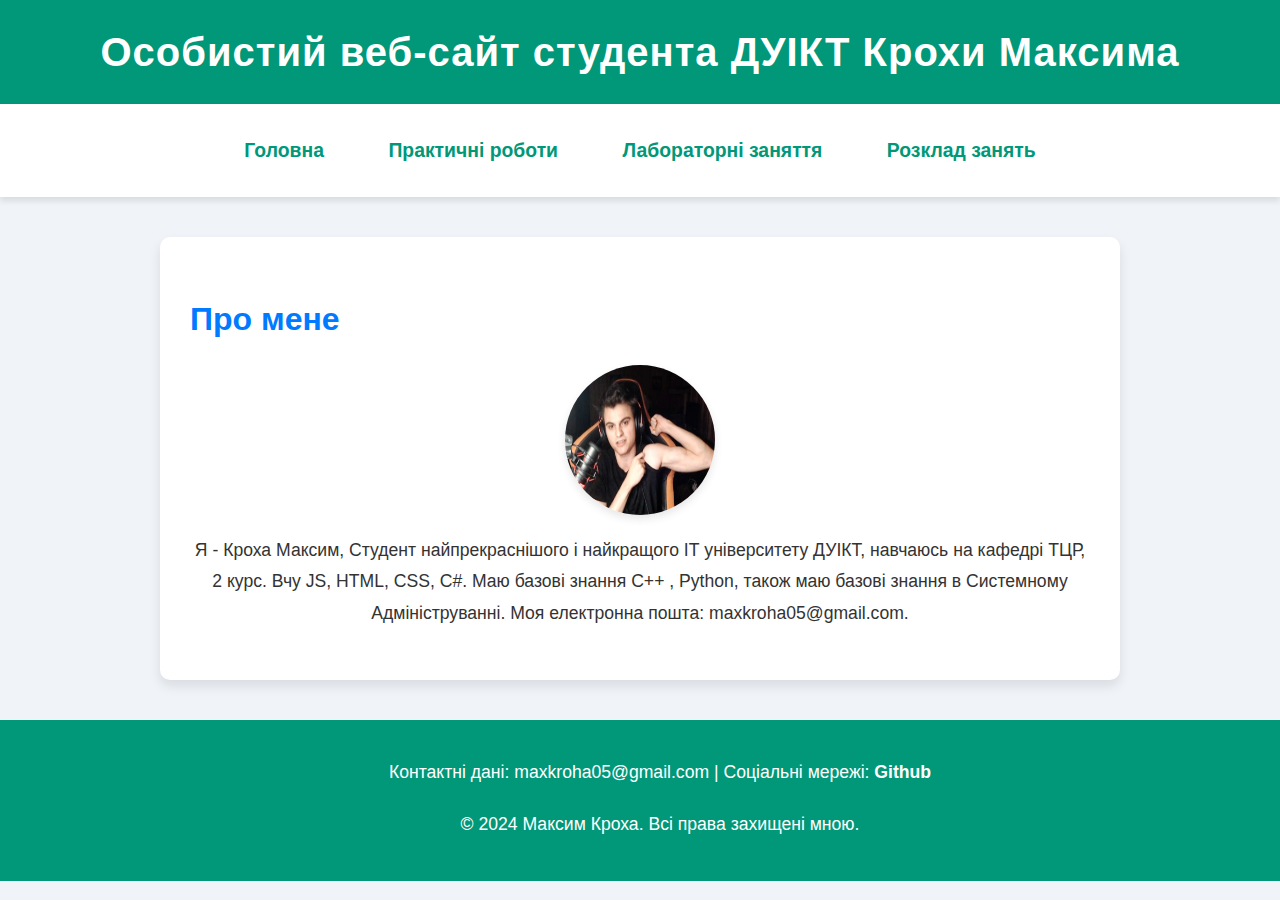
<file: index.html>
<!DOCTYPE html>
<html lang="uk">
<head>
    <meta charset="UTF-8">
    <meta name="viewport" content="width=device-width, initial-scale=1.0">
    <title>Особистий веб-сайт студента ДУІКТ Крохи Максима</title>
    <link rel="stylesheet" href="style.css">
</head>
<body>
    <!-- Заголовок сторінки -->
    <header>
        <h1>Особистий веб-сайт студента ДУІКТ Крохи Максима</h1>
    </header>

    <!-- Меню навігації -->
    <nav class="nav">
        <ul>
            <li><a href="index.html">Головна</a></li>
            <li><a href="practical.html">Практичні роботи</a></li>
            <li><a href="labs.html">Лабораторні заняття</a></li>
            <li><a href="schedule.html">Розклад занять</a></li>
        </ul>
    </nav>

    <!-- Секція "Про мене" -->
    <section id="about">
        <h2>Про мене</h2>
        <img src="stariy_bog.jpeg" alt="Моя фоточка" class="profile-img">
        <p>Я - Кроха Максим, Студент найпрекраснішого і найкращого ІТ університету ДУІКТ, навчаюсь на кафедрі ТЦР, 2 курс. Вчу JS, HTML, CSS, C#. Маю базові знання C++ , Python, також маю базові знання в Системному Адмініструванні. 
             Моя електронна пошта: maxkroha05@gmail.com.</p>
    </section>

    <!-- Футер -->
    <footer>
        <p>Контактні дані: maxkroha05@gmail.com | Соціальні мережі: <a href="https://github.com/Shoukezz">Github</a>
        <p>&copy; 2024 Максим Кроха. Всі права захищені мною.</p>
    </footer>
</body>
</html>
</file>
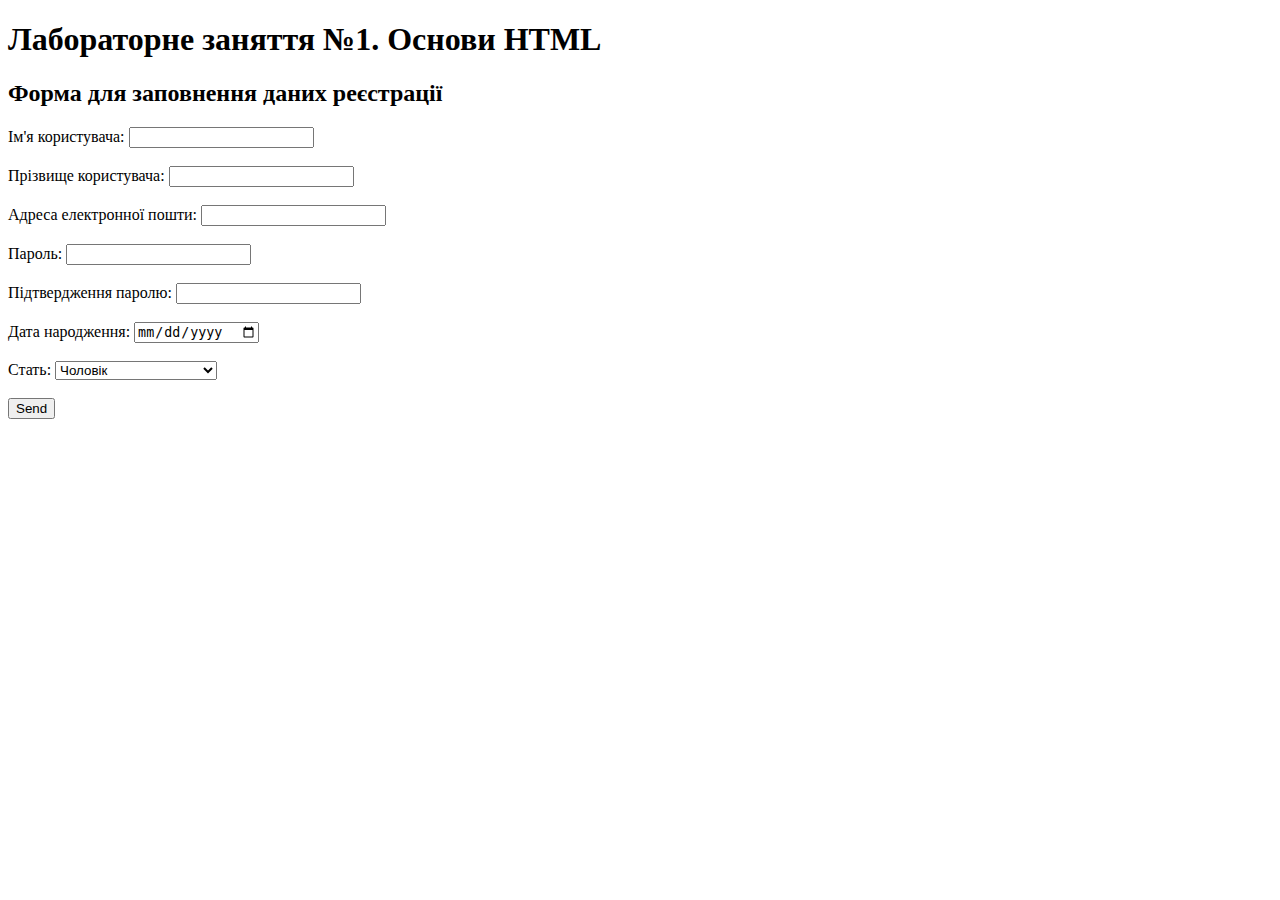
<file: lab1/index.html>
<!DOCTYPE html>
<html lang="uk">
<head>
    <meta charset="UTF-8">
    <meta name="viewport" content="width=device-width, initial-scale=1.0">
    <title>Лабораторна №1. Основи HTML</title>
</head>
<body>
    <h1>Лабораторне заняття №1. Основи HTML</h1>
    <h2>Форма для заповнення даних реєстрації</h2>

    <form action="https://webhook.site/">
        <label for="name">Ім'я користувача:</label>
        <input type="text" id="name" name="name" required><br><br>

        <label for="surname">Прізвище користувача:</label>
        <input type="text" id="surname" name="surname" required><br><br>

        <label for="email">Адреса електронної пошти:</label>
        <input type="email" id="email" name="email" required><br><br>

        <label for="password">Пароль:</label>
        <input type="password" id="password" name="password" required><br><br>

        <label for="confirm-password">Підтвердження паролю:</label>
        <input type="password" id="confirm-password" name="confirm-password" required><br><br>

        <label for="birthdate">Дата народження:</label>
        <input type="date" id="birthdate" name="birthdate"><br><br>

        <label for="gender">Стать:</label>
        <select id="gender" name="gender">
            <option value="male">Чоловік</option>
            <option value="female">Жинка</option>
            <option value="other">Існує тільки 2 гендери!</option>
        </select><br><br>

        <button type="submit">Send</button>
    </form>
</body>
</html>
</file>
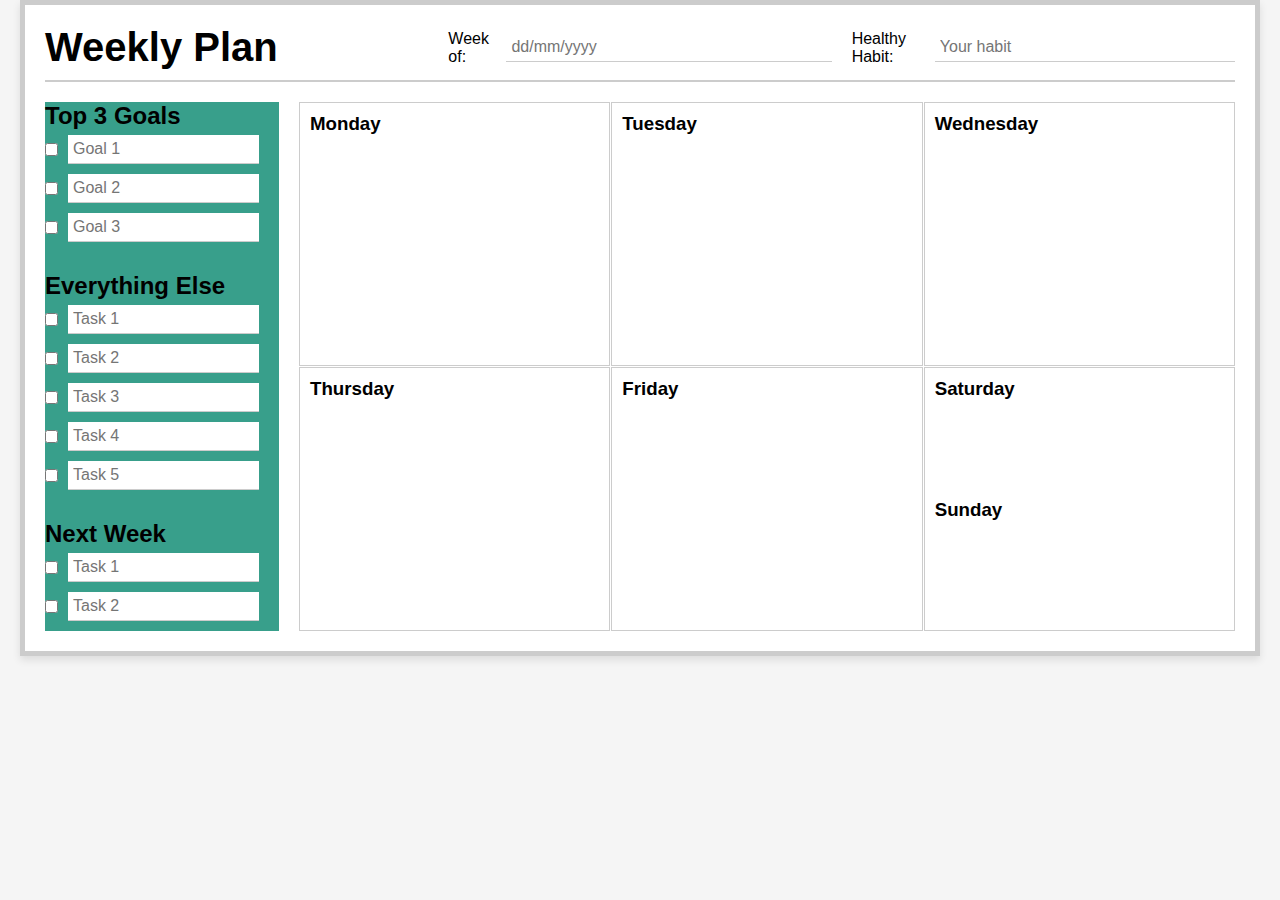
<file: lab4/index.html>
<!DOCTYPE html>
<html lang="en">
<head>
    <meta charset="UTF-8">
    <meta name="viewport" content="width=device-width, initial-scale=1.0">
    <title>Weekly Plan</title>
    <link rel="stylesheet" href="style/style.css"> <!-- Підключення файлу стилів -->
</head>
<body>
    <div class="weekly-planner">
        <!-- Заголовок (хедер) -->
        <div class="header">
            <h1>Weekly Plan</h1>
            <div class="week-of">
                <label for="week">Week of:</label>
                <input type="text" id="week" class="input-field" placeholder="dd/mm/yyyy">
            </div>
            <div class="habit">
                <label for="habit">Healthy Habit:</label>
                <input type="text" id="habit" class="input-field" placeholder="Your habit">
            </div>
        </div>

        <!-- Ліва колонка: To-Do -->
        <div class="left-column">
            <div class="top-goals">
                <h2>Top 3 Goals</h2>
                <ul>
                    <li>
                        <input type="checkbox">
                        <input type="text" class="input-field" placeholder="Goal 1">
                    </li>
                    <li>
                        <input type="checkbox">
                        <input type="text" class="input-field" placeholder="Goal 2">
                    </li>
                    <li>
                        <input type="checkbox">
                        <input type="text" class="input-field" placeholder="Goal 3">
                    </li>
                </ul>
            </div>
            <div class="everything-else">
                <h2>Everything Else</h2>
                <ul>
                    <li>
                        <input type="checkbox">
                        <input type="text" class="input-field" placeholder="Task 1">
                    </li>
                    <li>
                        <input type="checkbox">
                        <input type="text" class="input-field" placeholder="Task 2">
                    </li>
                    <li>
                        <input type="checkbox">
                        <input type="text" class="input-field" placeholder="Task 3">
                    </li>
                    <li>
                        <input type="checkbox">
                        <input type="text" class="input-field" placeholder="Task 4">
                    </li>
                    <li>
                        <input type="checkbox">
                        <input type="text" class="input-field" placeholder="Task 5">
                    </li>
                </ul>
            </div>
            <div class="next-week">
                <h2>Next Week</h2>
                <ul>
                    <li>
                        <input type="checkbox">
                        <input type="text" class="input-field" placeholder="Task 1">
                    </li>
                    <li>
                        <input type="checkbox">
                        <input type="text" class="input-field" placeholder="Task 2">
                    </li>
                </ul>
            </div>
        </div>

        <!-- Права колонка: Дні тижня -->
        <div class="days">
            <div class="day">
                <h3>Monday</h3>
                <textarea class="input-field"></textarea>
            </div>
            <div class="day">
                <h3>Tuesday</h3>
                <textarea class="input-field"></textarea>
            </div>
            <div class="day">
                <h3>Wednesday</h3>
                <textarea class="input-field"></textarea>
            </div>
            <div class="day">
                <h3>Thursday</h3>
                <textarea class="input-field"></textarea>
            </div>
            <div class="day">
                <h3>Friday</h3>
                <textarea class="input-field"></textarea>
            </div>
            <!-- Об'єднані Saturday та Sunday -->
            <div class="day weekend">
                <h3>Saturday</h3>
                <textarea class="input-field"></textarea>
                <h3>Sunday</h3>
                <textarea class="input-field"></textarea>
            </div>
        </div>
    </div>
</body>
</html>
</file>
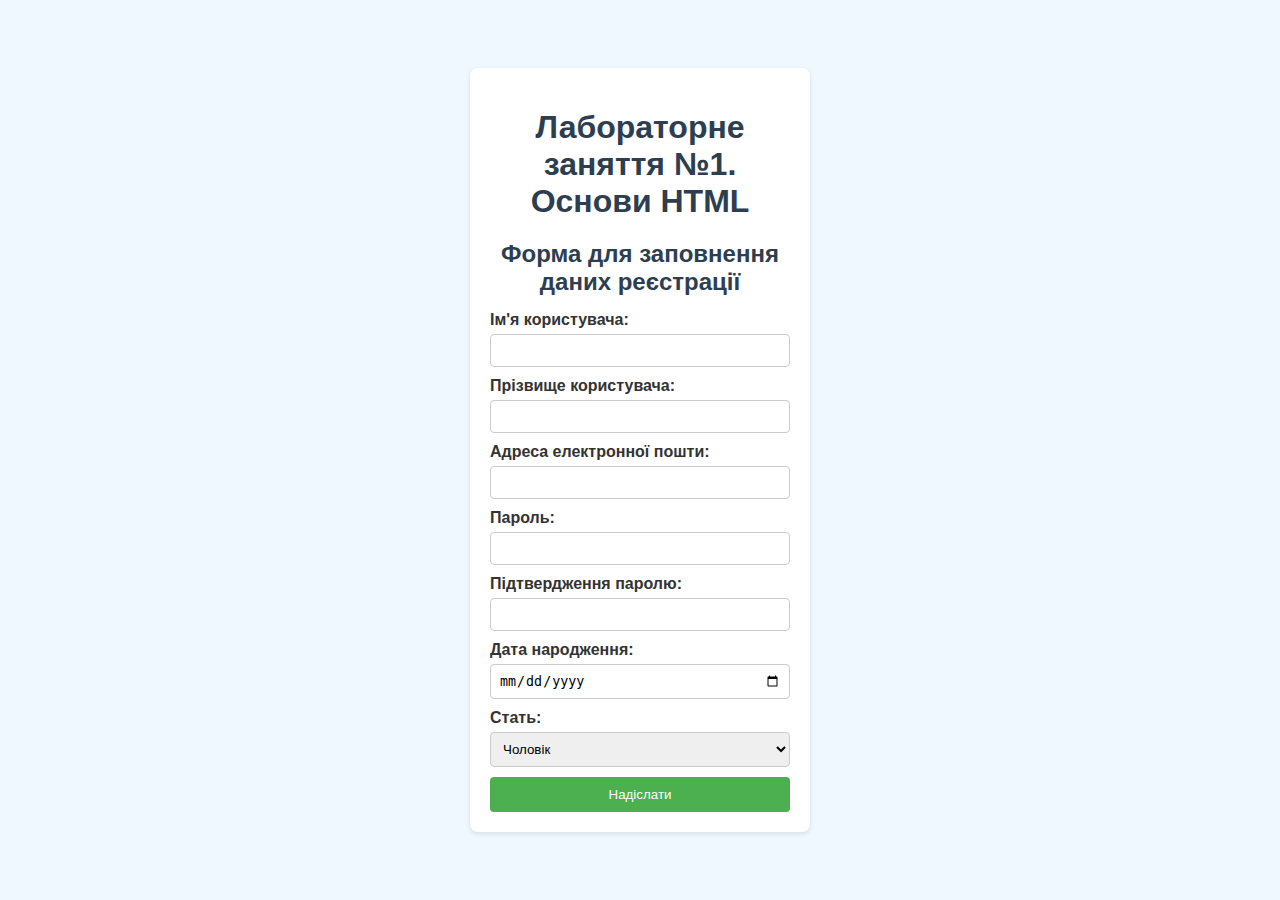
<file: prac2/index.html>
<!DOCTYPE html>
<html lang="uk">
<head>
    <meta charset="UTF-8">
    <meta name="viewport" content="width=device-width, initial-scale=1.0">
    <title>Лабораторна №1. Основи HTML</title>
    <link rel="stylesheet" href="style.css"> <!-- Підключення зовнішнього CSS -->
</head>
<body>
    <form action="https://webhook.site/">
        <h1>Лабораторне заняття №1. Основи HTML</h1>
        <h2>Форма для заповнення даних реєстрації</h2>

        <label for="name">Ім'я користувача:</label>
        <input type="text" id="name" name="name" required>

        <label for="surname">Прізвище користувача:</label>
        <input type="text" id="surname" name="surname" required>

        <label for="email">Адреса електронної пошти:</label>
        <input type="email" id="email" name="email" required>

        <label for="password">Пароль:</label>
        <input type="password" id="password" name="password" required>

        <label for="confirm-password">Підтвердження паролю:</label>
        <input type="password" id="confirm-password" name="confirm-password" required>

        <label for="birthdate">Дата народження:</label>
        <input type="date" id="birthdate" name="birthdate">

        <label for="gender">Стать:</label>
        <select id="gender" name="gender">
            <option value="male">Чоловік</option>
            <option value="female">Жінка</option>
            <option value="other">Інше</option>
        </select>

        <button type="submit">Надіслати</button>
    </form>
</body>
</html>
</file>
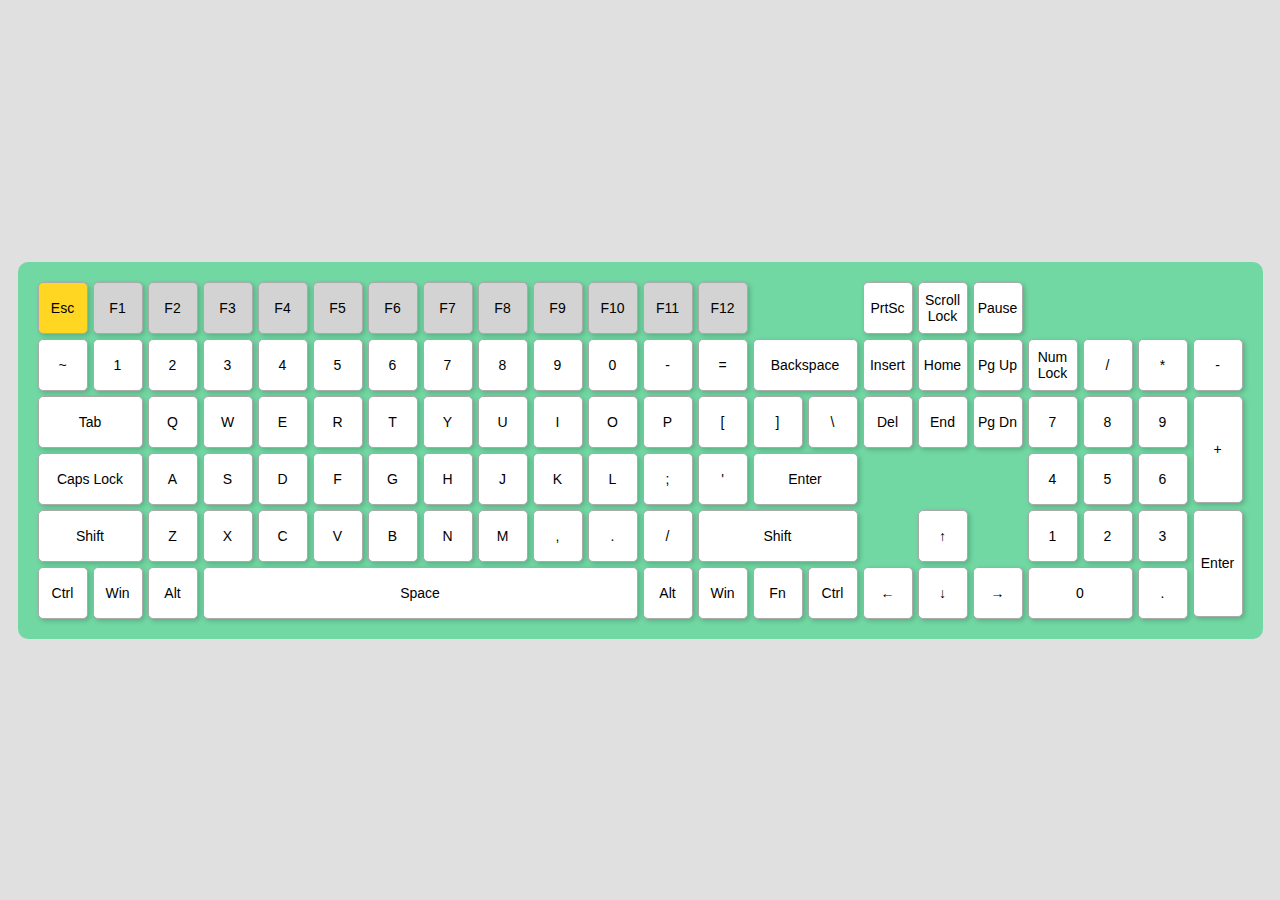
<file: prac4/index.html>
<!DOCTYPE html>
<html lang="en">
<head>
    <meta charset="UTF-8">
    <meta name="viewport" content="width=device-width, initial-scale=1.0">
    <title>Full Keyboard Layout</title>
    <link rel="stylesheet" href="styles.css">
</head>
<body>
    <div class="keyboard">
        <!-- Row 1 -->
        <div class="key esc">Esc</div>
        <div class="key function f1">F1</div>
        <div class="key function">F2</div>
        <div class="key function">F3</div>
        <div class="key function">F4</div>
        <div class="key function">F5</div>
        <div class="key function">F6</div>
        <div class="key function">F7</div>
        <div class="key function">F8</div>
        <div class="key function f9">F9</div>
        <div class="key function">F10</div>
        <div class="key function">F11</div>
        <div class="key function">F12</div>
        <div class=""></div>
        <div class=""></div>
        <div class="key prtsc">PrtSc</div>
        <div class="key">Scroll Lock</div>
        <div class="key">Pause</div>

        <!-- Row 2 -->
        <div class="key tilde">~</div>
        <div class="key number">1</div>
        <div class="key number">2</div>
        <div class="key number">3</div>
        <div class="key number">4</div>
        <div class="key number">5</div>
        <div class="key number">6</div>
        <div class="key number">7</div>
        <div class="key number">8</div>
        <div class="key number">9</div>
        <div class="key number">0</div>
        <div class="key">-</div>
        <div class="key">=</div>
        <div class="key backspace" style="grid-column: span 2;">Backspace</div>
        <div class="key insert">Insert</div>
        <div class="key home">Home</div>
        <div class="key pageup">Pg Up</div>
        <div class="key numlock">Num Lock</div>
        <div class="key number">/</div>
        <div class="key number">*</div>
        <div class="key number">-</div>

        <!-- Row 3 -->
        <div class="key tab" style="grid-column: span 1.5;">Tab</div>
        <div class="key letter">Q</div>
        <div class="key letter">W</div>
        <div class="key letter">E</div>
        <div class="key letter">R</div>
        <div class="key letter">T</div>
        <div class="key letter">Y</div>
        <div class="key letter">U</div>
        <div class="key letter">I</div>
        <div class="key letter">O</div>
        <div class="key letter">P</div>
        <div class="key">[</div>
        <div class="key">]</div>
        <div class="key backslash">\</div>
        <div class="key delete">Del</div>
        <div class="key end">End</div>
        <div class="key pagedown">Pg Dn</div>
        <div class="key number">7</div>
        <div class="key number">8</div>
        <div class="key number">9</div>
        <div class="key number plus">+</div>

        <!-- Row 4 -->
        <div class="key capslock" style="grid-column: span 2;">Caps Lock</div>
        <div class="key letter">A</div>
        <div class="key letter">S</div>
        <div class="key letter">D</div>
        <div class="key letter">F</div>
        <div class="key letter">G</div>
        <div class="key letter">H</div>
        <div class="key letter">J</div>
        <div class="key letter">K</div>
        <div class="key letter">L</div>
        <div class="key">;</div>
        <div class="key">'</div>
        <div class="key enter" style="grid-column: span 2;">Enter</div>
        <div class="key number four">4</div>
        <div class="key number">5</div>
        <div class="key number">6</div>
        

        <!-- Row 5 -->
        <div class="key shift" style="grid-column: span 2;">Shift</div>
        <div class="key letter">Z</div>
        <div class="key letter">X</div>
        <div class="key letter">C</div>
        <div class="key letter">V</div>
        <div class="key letter">B</div>
        <div class="key letter">N</div>
        <div class="key letter">M</div>
        <div class="key">,</div>
        <div class="key">.</div>
        <div class="key">/</div>
        <div class="key shift" style="grid-column: span 3;">Shift</div>
        <div class="key up-arrow">↑</div>
        <div class="key number one">1</div>
        <div class="key number">2</div>
        <div class="key number">3</div>
        <div class="key numpad_enter">Enter</div>

        <!-- Row 6 -->
        <div class="key ctrl">Ctrl</div>
        <div class="key win">Win</div>
        <div class="key alt">Alt</div>
        <div class="key space" style="grid-column: span 8;">Space</div>
        <div class="key alt">Alt</div>
        <div class="key win">Win</div>
        <div class="key fn">Fn</div>
        <div class="key ctrl">Ctrl</div>
        <div class="key left-arrow">←</div>
        <div class="key down-arrow">↓</div>
        <div class="key right-arrow">→</div>
        <div class="key number" style="grid-column: span 2;">0</div>
        <div class="key number">.</div>
    </div>

    <script src="script.js"></script>   
</body>
</html>
</file>
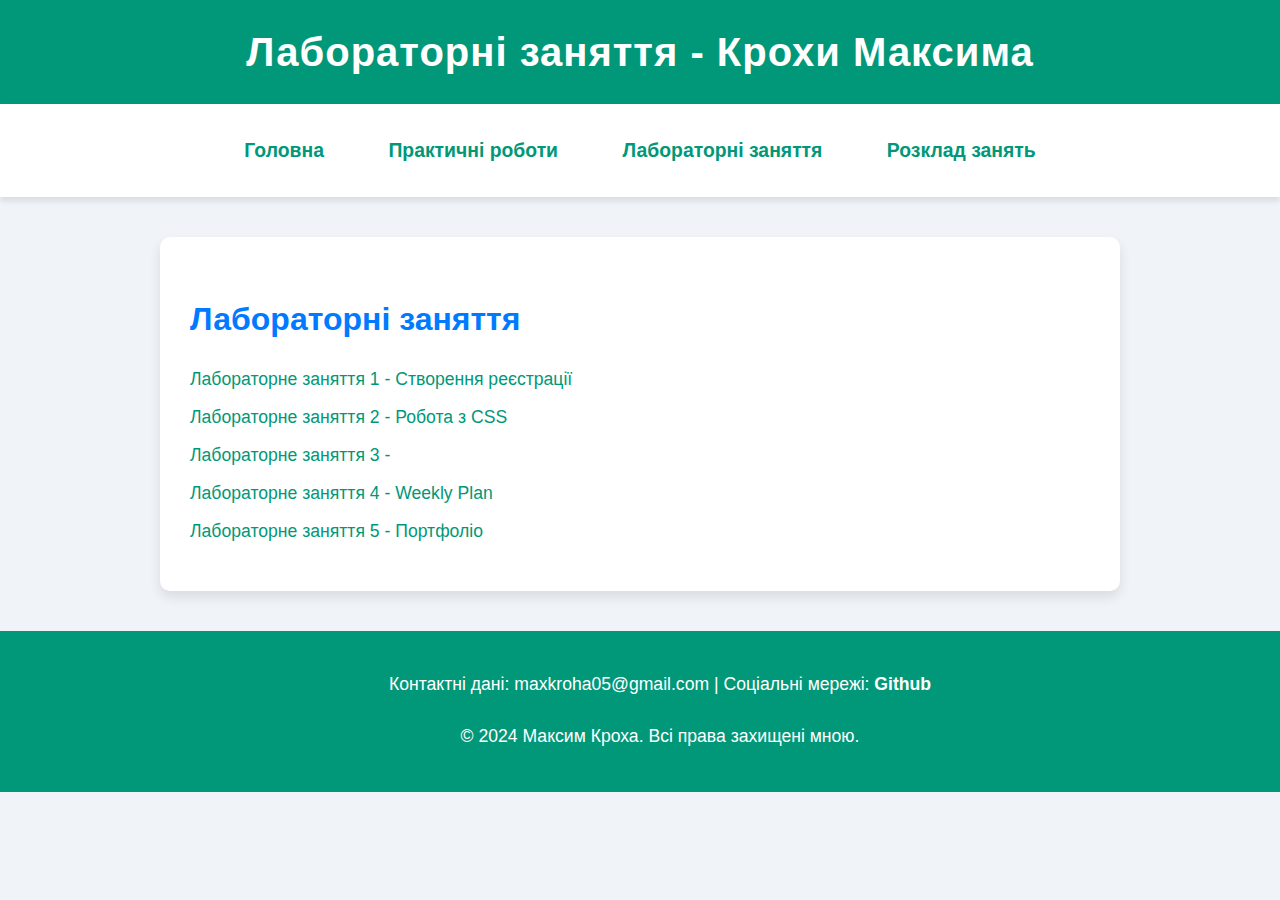
<file: labs.html>
<!DOCTYPE html>
<html lang="uk">
<head>
    <meta charset="UTF-8">
    <meta name="viewport" content="width=device-width, initial-scale=1.0">
    <title>Лабораторні заняття - Крохи Максима</title>
    <link rel="stylesheet" href="style.css">
</head>
<body>
    <!-- Заголовок сторінки -->
    <header>
        <h1>Лабораторні заняття - Крохи Максима</h1>
    </header>

    <!-- Меню навігації -->
    <nav class="nav">
        <ul>
            <li><a href="index.html">Головна</a></li>
            <li><a href="practical.html">Практичні роботи</a></li>
            <li><a href="labs.html">Лабораторні заняття</a></li>
            <li><a href="schedule.html">Розклад занять</a></li>
        </ul>
    </nav>

    <!-- Секція "Лабораторні заняття" -->
    <section id="labs">
        <h2>Лабораторні заняття</h2>
        <ul>
            <li><a href="lab1/index.html">Лабораторне заняття 1 - Створення реєстрації</a></li>
            <li><a href="lab2/index.html">Лабораторне заняття 2 - Робота з CSS</a></li>
            <li><a href="lab3/index.html">Лабораторне заняття 3 - </a></li>
            <li><a href="lab4/index.html">Лабораторне заняття 4 - Weekly Plan</a></li>
            <li><a href="lab5/index.html">Лабораторне заняття 5 - Портфоліо</a></li>
        </ul>
    </section>

    <!-- Футер -->
    <footer>
        <p>Контактні дані: maxkroha05@gmail.com | Соціальні мережі: <a href="https://github.com/Shoukezz">Github</a>
        <p>&copy; 2024 Максим Кроха. Всі права захищені мною.</p>
    </footer>
</body>
</html>
</file>
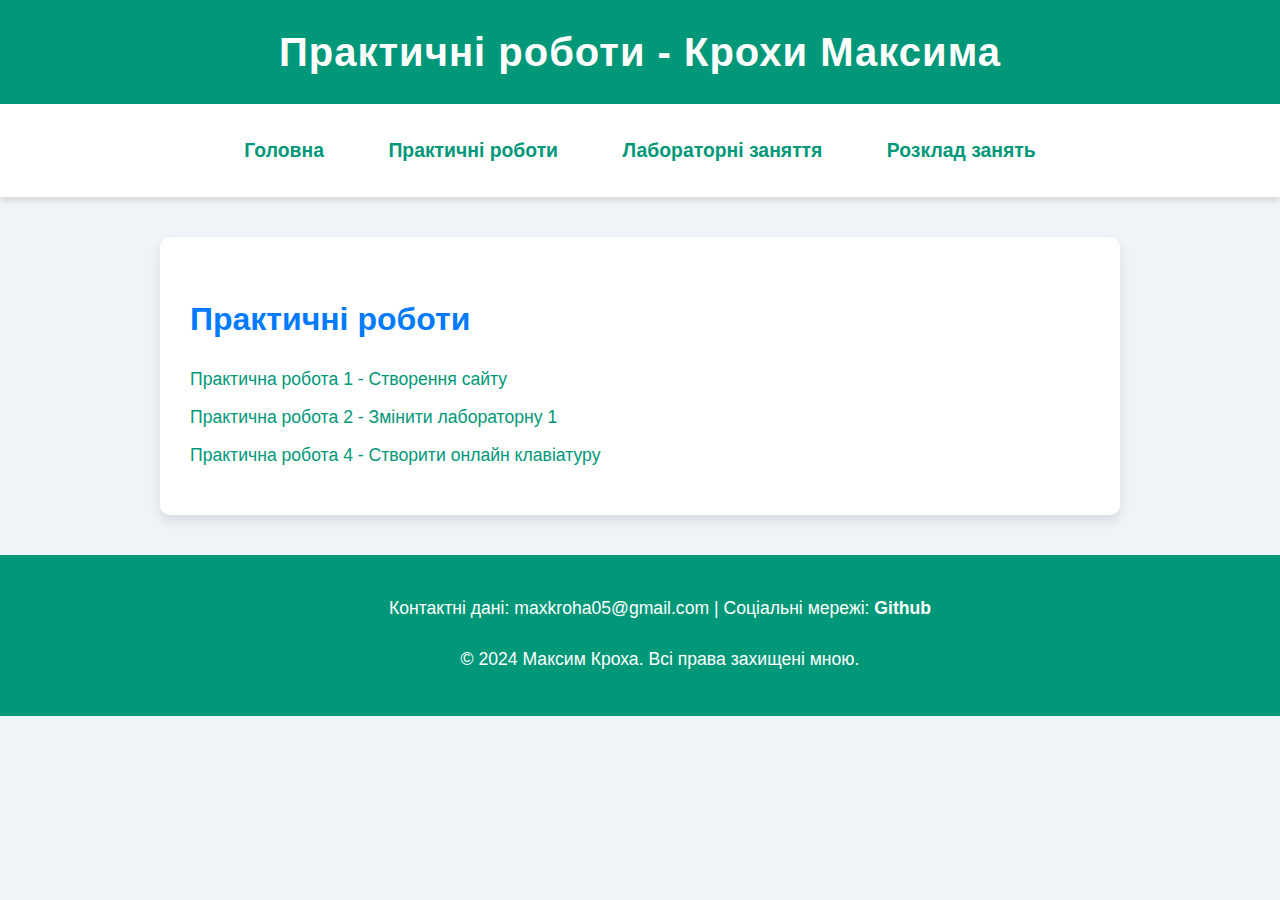
<file: practical.html>
<!DOCTYPE html>
<html lang="uk">
<head>
    <meta charset="UTF-8">
    <meta name="viewport" content="width=device-width, initial-scale=1.0">
    <title>Практичні роботи - Крохи Максима</title>
    <link rel="stylesheet" href="style.css">
</head>
<body>
    <!-- Заголовок сторінки -->
    <header>
        <h1>Практичні роботи - Крохи Максима</h1>
    </header>

    <!-- Меню навігації -->
    <nav class="nav">
        <ul>
            <li><a href="index.html">Головна</a></li>
            <li><a href="practical.html">Практичні роботи</a></li>
            <li><a href="labs.html">Лабораторні заняття</a></li>
            <li><a href="schedule.html">Розклад занять</a></li>
        </ul>
    </nav>

    <!-- Секція "Практичні роботи" -->
    <section id="practical">
        <h2>Практичні роботи</h2>
        <ul>
            <li><a href="https://github.com/Shoukezz/prac1-web">Практична робота 1 - Створення сайту</a></li>
            <li><a href="prac2/index.html">Практична робота 2 - Змінити лабораторну 1</a></li>
            <li><a href="prac4/index.html">Практична робота 4 - Створити онлайн клавіатуру</a></li>
        </ul>
    </section>

    <!-- Футер -->
    <footer>
        <p>Контактні дані: maxkroha05@gmail.com | Соціальні мережі: <a href="https://github.com/Shoukezz">Github</a>
        <p>&copy; 2024 Максим Кроха. Всі права захищені мною.</p>
    </footer>
</body>
</html>
</file>
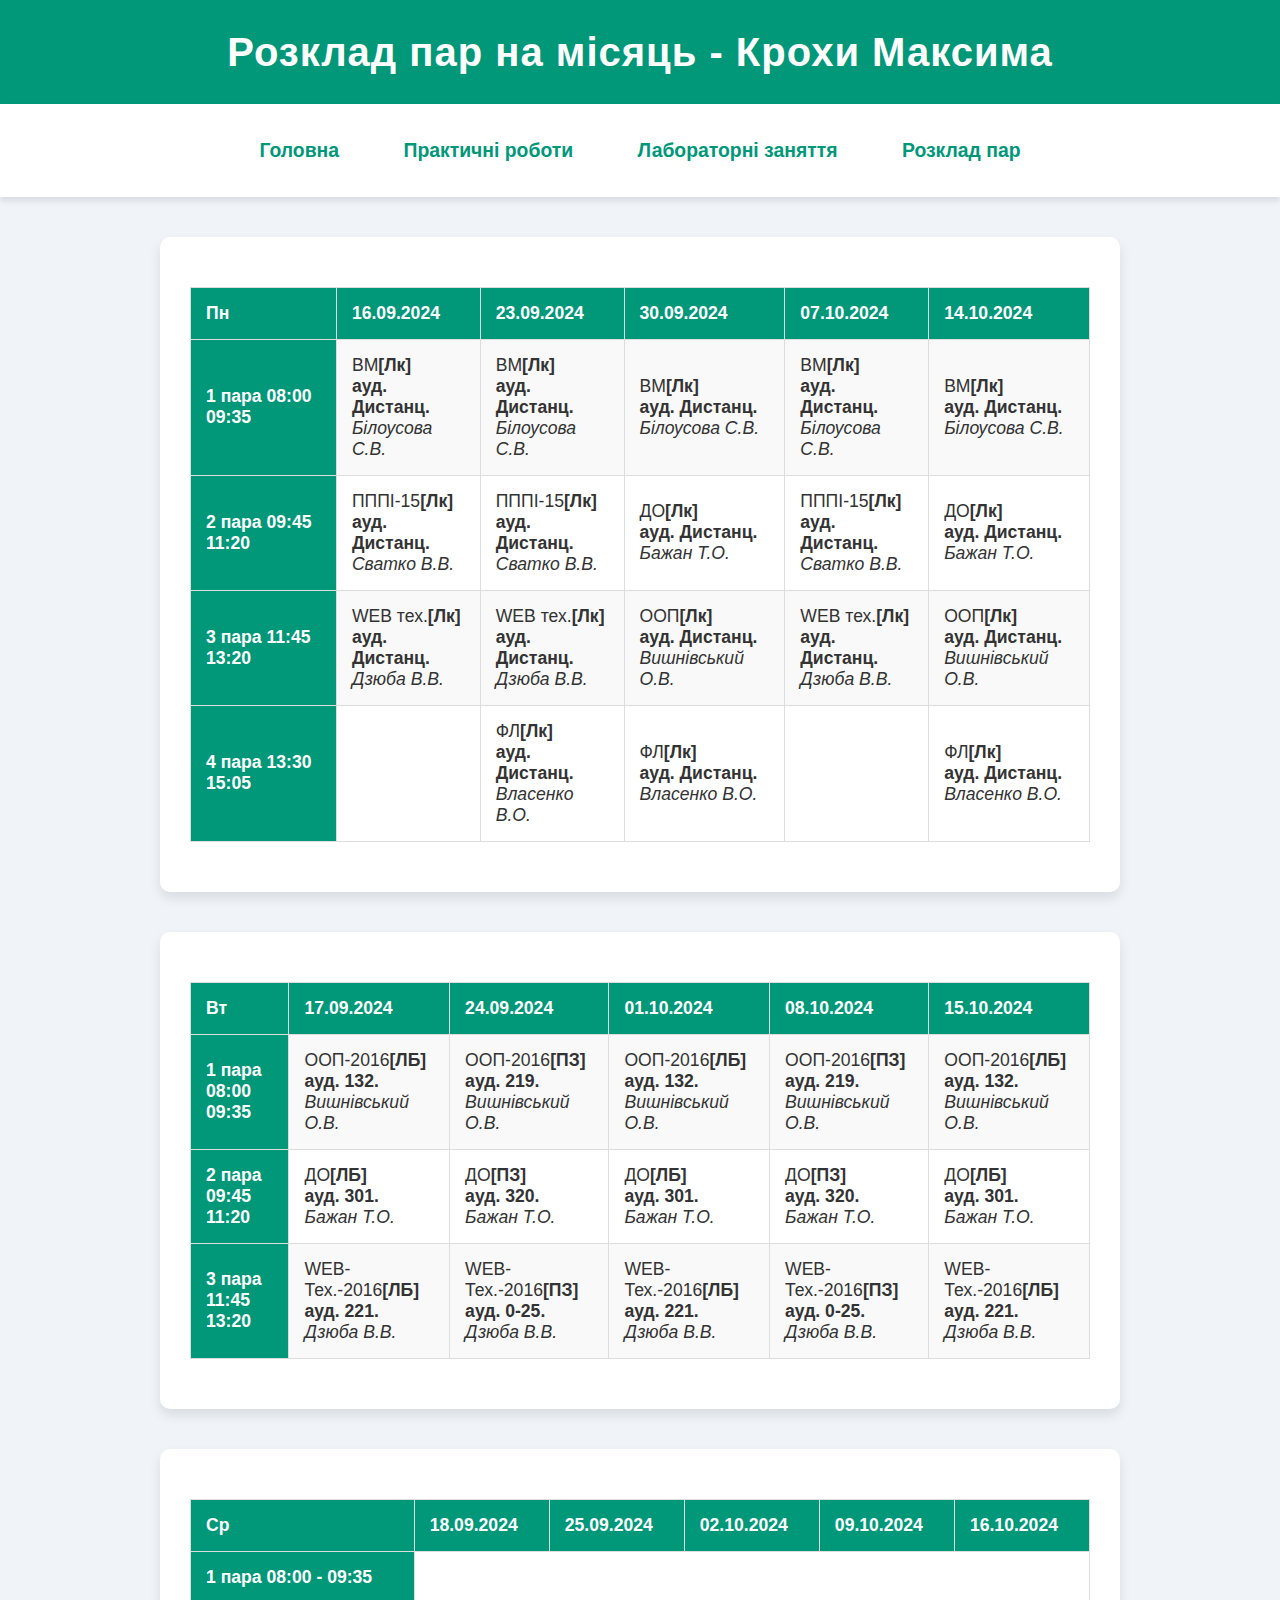
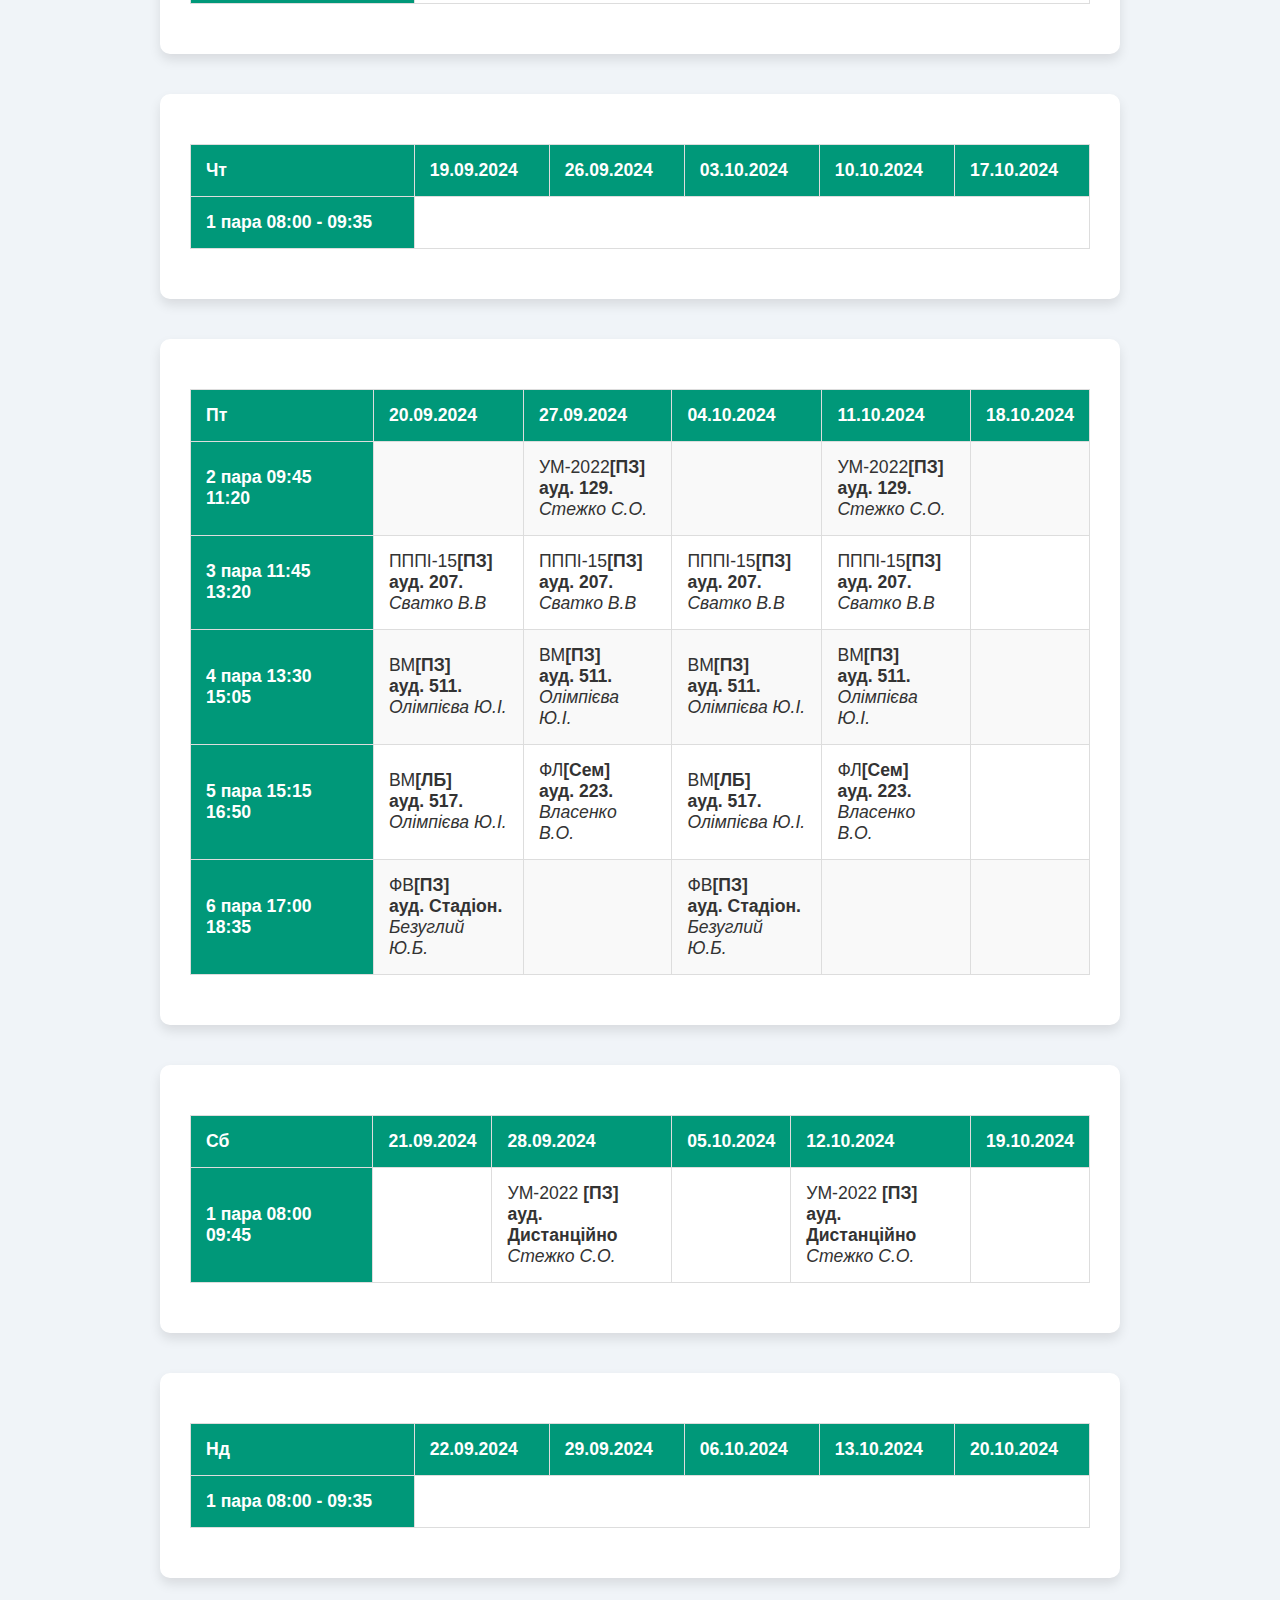
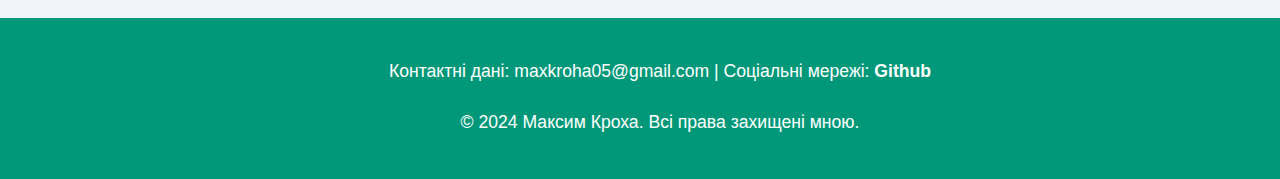
<file: schedule.html>
<head>
    <meta charset="UTF-8">
    <meta name="viewport" content="width=device-width, initial-scale=1.0">
    <title>Розклад пар - Крохи Максима</title>
    <link rel="stylesheet" href="style.css">
</head>
<body>
    <!-- Заголовок сторінки -->
    <header>
        <h1>Розклад пар на місяць - Крохи Максима</h1>
    </header>


        <!-- Меню навігації -->
        <nav class="nav">
            <ul>
                <li><a href="index.html">Головна</a></li>
                <li><a href="practical.html">Практичні роботи</a></li>
                <li><a href="labs.html">Лабораторні заняття</a></li>
                <li><a href="schedule.html">Розклад пар</a></li>
            </ul>
        </nav>

    <section>
        <table>
            <tr>
                <th class="headday">Пн</th>
                    <th class="headdate"><div>16.09.2024</div></th>
                        <th class="headdate"><div>23.09.2024</div></th>
                            <th class="headdate"><div>30.09.2024</div></th>
                        <th class="headdate"><div>07.10.2024</div></th>
                    <th class="headdate"><div>14.10.2024</div></th>
            </tr>
            <tr>
                    <th class="headcol"> <span class="lesson">1 пара</span> <span class="start">08:00</span> <span class="end">09:35</span> </th>
                        <td><div class="lesson-1"> ВМ<strong>[Лк]</strong><br><strong>ауд. Дистанц.</strong><br><i>Білоусова С.В.</i> </div></td>
                            <td><div class="lesson-1"> ВМ<strong>[Лк]</strong><br><strong>ауд. Дистанц.</strong><br><i>Білоусова С.В.</i> </div></td>
                            <td><div class="lesson-1"> ВМ<strong>[Лк]</strong><br><strong>ауд. Дистанц.</strong><br><i>Білоусова С.В.</i> </div></td>
                        <td><div class="lesson-1"> ВМ<strong>[Лк]</strong><br><strong>ауд. Дистанц.</strong><br><i>Білоусова С.В.</i> </div></td>
                    <td><div class="lesson-1"> ВМ<strong>[Лк]</strong><br><strong>ауд. Дистанц.</strong><br><i>Білоусова С.В.</i> </div></td>
            </tr>
            <tr>
                <th class="headcol"> <span class="lesson">2 пара</span> <span class="start">09:45</span> <span class="end">11:20</span> </th>
                    <td><div class="lesson-1"> ПППІ-15<strong>[Лк]</strong><br><strong>ауд. Дистанц.</strong><br><i>Сватко В.В.</i> </div></td>
                        <td><div class="lesson-1"> ПППІ-15<strong>[Лк]</strong><br><strong>ауд. Дистанц.</strong><br><i>Сватко В.В.</i> </div></td>
                            <td><div class="lesson-1"> ДО<strong>[Лк]</strong><br><strong>ауд. Дистанц.</strong><br><i>Бажан Т.О.</i> </div></td>
                        <td><div class="lesson-1"> ПППІ-15<strong>[Лк]</strong><br><strong>ауд. Дистанц.</strong><br><i>Сватко В.В.</i> </div></td>
                    <td><div class="lesson-1"> ДО<strong>[Лк]</strong><br><strong>ауд. Дистанц.</strong><br><i>Бажан Т.О.</i> </div></td>
            </tr>
            <tr>
                <th class="headcol"> <span class="lesson">3 пара</span> <span class="start">11:45</span> <span class="end">13:20</span> </th>
                    <td><div class="lesson-1"> WEB тех.<strong>[Лк]</strong><br><strong>ауд. Дистанц.</strong><br><i>Дзюба В.В.</i> </div></td>
                        <td><div class="lesson-1"> WEB тех.<strong>[Лк]</strong><br><strong>ауд. Дистанц.</strong><br><i>Дзюба В.В.</i> </div></td>
                            <td><div class="lesson-1"> ООП<strong>[Лк]</strong><br><strong>ауд. Дистанц.</strong><br><i>Вишнівський О.В.</i> </div></td>
                        <td><div class="lesson-1"> WEB тех.<strong>[Лк]</strong><br><strong>ауд. Дистанц.</strong><br><i>Дзюба В.В.</i> </div></td>
                    <td><div class="lesson-1"> ООП<strong>[Лк]</strong><br><strong>ауд. Дистанц.</strong><br><i>Вишнівський О.В.</i> </div></td>
            </tr>
            <tr>
                <th class="headcol"> <span class="lesson">4 пара</span> <span class="start">13:30</span> <span class="end">15:05</span> </th>
                    <td>&nbsp;</td>
                        <td><div class="lesson-1"> ФЛ<strong>[Лк]</strong><br><strong>ауд. Дистанц.</strong><br><i>Власенко В.О.</i> </div></td>
                            <td><div class="lesson-1"> ФЛ<strong>[Лк]</strong><br><strong>ауд. Дистанц.</strong><br><i>Власенко В.О.</i> </div></td>
                        <td>&nbsp;</td>
                    <td><div class="lesson-1"> ФЛ<strong>[Лк]</strong><br><strong>ауд. Дистанц.</strong><br><i>Власенко В.О.</i> </div></td>
            </tr>
        </table>
    </section>


    <section>
        <table>
            <tr>
                <th class="headday">Вт</th>
                    <th class="headdate"><div>17.09.2024</div></th>
                        <th class="headdate"><div>24.09.2024</div></th>
                            <th class="headdate"><div>01.10.2024</div></th>
                        <th class="headdate"><div>08.10.2024</div></th>
                    <th class="headdate"><div>15.10.2024</div></th>
            </tr>
            <tr>
                    <th class="headcol"> <span class="lesson">1 пара</span> <span class="start">08:00</span> <span class="end">09:35</span> </th>
                        <td><div class="lesson-1"> ООП-2016<strong>[ЛБ]</strong><br><strong>ауд. 132.</strong><br><i>Вишнівський О.В.</i> </div></td>
                            <td><div class="lesson-1"> ООП-2016<strong>[ПЗ]</strong><br><strong>ауд. 219.</strong><br><i>Вишнівський О.В.</i> </div></td>
                                <td><div class="lesson-1"> ООП-2016<strong>[ЛБ]</strong><br><strong>ауд. 132.</strong><br><i>Вишнівський О.В.</i> </div></td>
                            <td><div class="lesson-1"> ООП-2016<strong>[ПЗ]</strong><br><strong>ауд. 219.</strong><br><i>Вишнівський О.В.</i> </div></td>
                        <td><div class="lesson-1"> ООП-2016<strong>[ЛБ]</strong><br><strong>ауд. 132.</strong><br><i>Вишнівський О.В.</i> </div></td>

            <tr>
                <th class="headcol"> <span class="lesson">2 пара</span> <span class="start">09:45</span> <span class="end">11:20</span> </th>
                        <td><div class="lesson-1"> ДО<strong>[ЛБ]</strong><br><strong>ауд. 301.</strong><br><i>Бажан Т.О.</i> </div></td>
                            <td><div class="lesson-1"> ДО<strong>[ПЗ]</strong><br><strong>ауд. 320.</strong><br><i>Бажан Т.О.</i> </div></td>
                                <td><div class="lesson-1"> ДО<strong>[ЛБ]</strong><br><strong>ауд. 301.</strong><br><i>Бажан Т.О.</i> </div></td>
                            <td><div class="lesson-1"> ДО<strong>[ПЗ]</strong><br><strong>ауд. 320.</strong><br><i>Бажан Т.О.</i> </div></td>
                        <td><div class="lesson-1"> ДО<strong>[ЛБ]</strong><br><strong>ауд. 301.</strong><br><i>Бажан Т.О.</i> </div></td>
            </tr>
            <tr>
                <th class="headcol"> <span class="lesson">3 пара</span> <span class="start">11:45</span> <span class="end">13:20</span> </th>
                    <td><div class="lesson-1"> WEB-Тех.-2016<strong>[ЛБ]</strong><br><strong>ауд. 221.</strong><br><i>Дзюба В.В.</i> </div></td>
                        <td><div class="lesson-1"> WEB-Тех.-2016<strong>[ПЗ]</strong><br><strong>ауд. 0-25.</strong><br><i>Дзюба В.В.</i> </div></td>
                            <td><div class="lesson-1"> WEB-Тех.-2016<strong>[ЛБ]</strong><br><strong>ауд. 221.</strong><br><i>Дзюба В.В.</i> </div></td>
                        <td><div class="lesson-1"> WEB-Тех.-2016<strong>[ПЗ]</strong><br><strong>ауд. 0-25.</strong><br><i>Дзюба В.В.</i> </div></td>
                    <td><div class="lesson-1"> WEB-Тех.-2016<strong>[ЛБ]</strong><br><strong>ауд. 221.</strong><br><i>Дзюба В.В.</i> </div></td>
            </tr>
        </table>
    </section>


    <section>
        <table>
            <tr>
                <th class="headday">Ср</th>
                    <th class="headdate"><div>18.09.2024</div></th>
                        <th class="headdate"><div>25.09.2024</div></th>
                            <th class="headdate"><div>02.10.2024</div></th>
                        <th class="headdate"><div>09.10.2024</div></th>
                    <th class="headdate"><div>16.10.2024</div></th>
            </tr>
            <tr>
                    <th class="headcol"> <span class="lesson">1 пара</span> <span class="start">08:00</span> <span class="end">- 09:35</span> </th>

        </table>
    </section>


    <section>
        <table>
            <tr>
                <th class="headday">Чт</th>
                    <th class="headdate"><div>19.09.2024</div></th>
                        <th class="headdate"><div>26.09.2024</div></th>
                            <th class="headdate"><div>03.10.2024</div></th>
                        <th class="headdate"><div>10.10.2024</div></th>
                    <th class="headdate"><div>17.10.2024</div></th>
            </tr>
            <tr>
                    <th class="headcol"> <span class="lesson">1 пара</span> <span class="start">08:00</span> <span class="end">- 09:35</span> </th>

        </table>
    </section>


    <section>
        <table>
            <tr>
                <th class="headday">Пт</th>
                    <th class="headdate"><div>20.09.2024</div></th>
                        <th class="headdate"><div>27.09.2024</div></th>
                            <th class="headdate"><div>04.10.2024</div></th>
                        <th class="headdate"><div>11.10.2024</div></th>
                    <th class="headdate"><div>18.10.2024</div></th>
            </tr>
            <tr>
                    <th class="headcol"> <span class="lesson">2 пара</span> <span class="start">09:45</span> <span class="end">11:20</span> </th>
                        <td><div class="lesson-1"> <strong></strong><br><strong></strong><br><i></i> </div></td>
                            <td><div class="lesson-1"> УМ-2022<strong>[ПЗ]</strong><br><strong>ауд. 129.</strong><br><i>Стежко С.О.</i> </div></td>
                                <td><div class="lesson-1"> <strong></strong><br><strong></strong><br><i></i> </div></td>
                                <td><div class="lesson-1"> УМ-2022<strong>[ПЗ]</strong><br><strong>ауд. 129.</strong><br><i>Стежко С.О.</i> </div></td>
                        <td><div class="lesson-1"> <strong></strong><br><strong></strong><br><i></i> </div></td>

            <tr>
                <th class="headcol"> <span class="lesson">3 пара</span> <span class="start">11:45</span> <span class="end">13:20</span> </th>
                        <td><div class="lesson-1"> ПППІ-15<strong>[ПЗ]</strong><br><strong>ауд. 207.</strong><br><i>Сватко В.В</i> </div></td>
                        <td><div class="lesson-1"> ПППІ-15<strong>[ПЗ]</strong><br><strong>ауд. 207.</strong><br><i>Сватко В.В</i> </div></td>
                        <td><div class="lesson-1"> ПППІ-15<strong>[ПЗ]</strong><br><strong>ауд. 207.</strong><br><i>Сватко В.В</i> </div></td>
                        <td><div class="lesson-1"> ПППІ-15<strong>[ПЗ]</strong><br><strong>ауд. 207.</strong><br><i>Сватко В.В</i> </div></td>
                        <td><div class="lesson-1"> <strong></strong><br><strong></strong><br><i></i> </div></td>
            </tr>
            <tr>
                <th class="headcol"> <span class="lesson">4 пара</span> <span class="start">13:30</span> <span class="end">15:05</span> </th>
                    <td><div class="lesson-1"> ВМ<strong>[ПЗ]</strong><br><strong>ауд. 511.</strong><br><i>Олімпієва Ю.І.</i> </div></td>
                    <td><div class="lesson-1"> ВМ<strong>[ПЗ]</strong><br><strong>ауд. 511.</strong><br><i>Олімпієва Ю.І.</i> </div></td>
                    <td><div class="lesson-1"> ВМ<strong>[ПЗ]</strong><br><strong>ауд. 511.</strong><br><i>Олімпієва Ю.І.</i> </div></td>
                    <td><div class="lesson-1"> ВМ<strong>[ПЗ]</strong><br><strong>ауд. 511.</strong><br><i>Олімпієва Ю.І.</i> </div></td>
                    <td><div class="lesson-1"> <strong></strong><br><strong></strong><br><i></i> </div></td>
            </tr>
            <tr>
                <th class="headcol"> <span class="lesson">5 пара</span> <span class="start">15:15</span> <span class="end">16:50</span> </th>
                    <td><div class="lesson-1"> ВМ<strong>[ЛБ]</strong><br><strong>ауд. 517.</strong><br><i>Олімпієва Ю.І.</i> </div></td>
                        <td><div class="lesson-1"> ФЛ<strong>[Сем]</strong><br><strong>ауд. 223.</strong><br><i>Власенко В.О.</i> </div></td>
                        <td><div class="lesson-1"> ВМ<strong>[ЛБ]</strong><br><strong>ауд. 517.</strong><br><i>Олімпієва Ю.І.</i> </div></td>
                        <td><div class="lesson-1"> ФЛ<strong>[Сем]</strong><br><strong>ауд. 223.</strong><br><i>Власенко В.О.</i> </div></td>
                    <td><div class="lesson-1"> <strong></strong><br><strong></strong><br><i></i> </div></td>
            </tr>
            <tr>
                <th class="headcol"> <span class="lesson">6 пара</span> <span class="start">17:00</span> <span class="end">18:35</span> </th>
                    <td><div class="lesson-1"> ФВ<strong>[ПЗ]</strong><br><strong>ауд. Стадіон.</strong><br><i>Безуглий Ю.Б.</i> </div></td>
                        <td><div class="lesson-1"> <strong></strong><br><strong></strong><br><i></i> </div></td>
                        <td><div class="lesson-1"> ФВ<strong>[ПЗ]</strong><br><strong>ауд. Стадіон.</strong><br><i>Безуглий Ю.Б.</i> </div></td>
                        <td><div class="lesson-1"> <strong></strong><br><strong></strong><br><i></i> </div></td>
                    <td><div class="lesson-1"> <strong></strong><br><strong></strong><br><i></i> </div></td>
            </tr>
        </table>
    </section>


    <section>
        <table>
            <tr>
                <th class="headday">Сб</th>
                    <th class="headdate"><div>21.09.2024</div></th>
                        <th class="headdate"><div>28.09.2024</div></th>
                            <th class="headdate"><div>05.10.2024</div></th>
                        <th class="headdate"><div>12.10.2024</div></th>
                    <th class="headdate"><div>19.10.2024</div></th>
            </tr>
            <tr>
                <tr>
                    <th class="headcol"> <span class="lesson">1 пара</span> <span class="start">08:00</span> <span class="end">09:45</span> </th>
                        <td><div class="lesson-1"> <strong></strong><br><strong></strong><br><i></i> </div></td>
                            <td><div class="lesson-1"> УМ-2022 <strong>[ПЗ]</strong><br><strong>ауд. Дистанційно</strong><br><i>Стежко С.О.</i> </div></td>
                            <td><div class="lesson-1"><strong></strong><br><strong></strong><br><i></i> </div></td>
                            <td><div class="lesson-1"> УМ-2022 <strong>[ПЗ]</strong><br><strong>ауд. Дистанційно</strong><br><i>Стежко С.О.</i> </div></td>
                        <td><div class="lesson-1"> <strong></strong><br><strong></strong><br><i></i> </div></td>
                </tr>

        </table>
    </section>


    <section>
        <table>
            <tr>
                <th class="headday">Нд</th>
                    <th class="headdate"><div>22.09.2024</div></th>
                        <th class="headdate"><div>29.09.2024</div></th>
                            <th class="headdate"><div>06.10.2024</div></th>
                        <th class="headdate"><div>13.10.2024</div></th>
                    <th class="headdate"><div>20.10.2024</div></th>
            </tr>
            <tr>
                    <th class="headcol"> <span class="lesson">1 пара</span> <span class="start">08:00</span> <span class="end">- 09:35</span> </th>

        </table>
    </section>


    <footer>
        <p>Контактні дані: maxkroha05@gmail.com | Соціальні мережі: <a href="https://github.com/Shoukezz">Github</a>
        <p>&copy; 2024 Максим Кроха. Всі права захищені мною.</p>
    </footer>
</body>
</html>
</file>
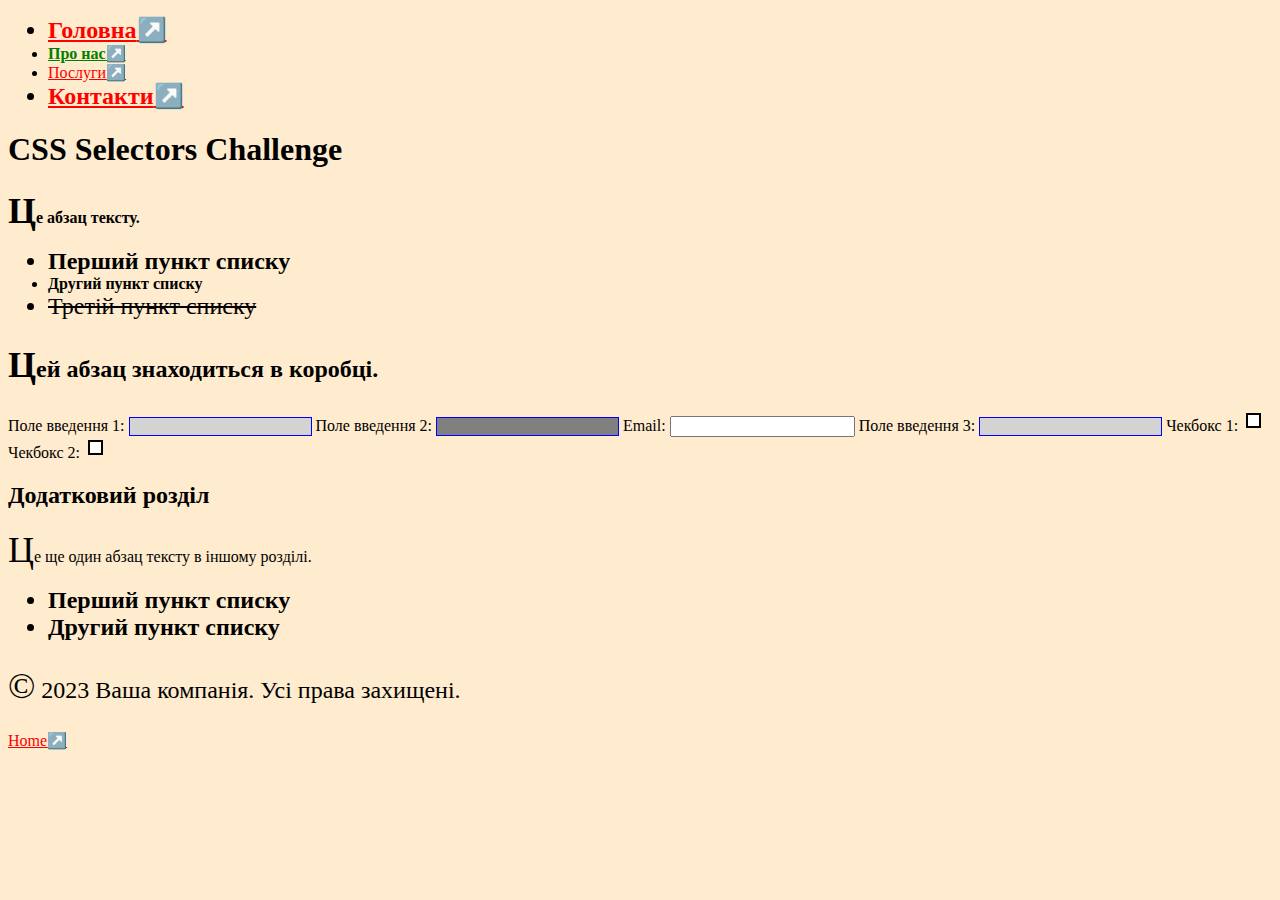
<file: lab2/lab2.html>
<!DOCTYPE html>
<html lang="en">
<head>
    <meta charset="UTF-8">
    <meta name="viewport" content="width=device-width, initial-scale=1.0">
    <link rel="stylesheet" href="lab2.css">
    <title>CSS Selectors Challenge</title>
</head>
<body>
    <header>
        <nav>
            <ul>
                <li><a href="#">Головна</a></li>
                <li><a href="https://example.com">Про нас</a></li>
                <li><a href="#">Послуги</a></li>
                <li><a href="http://notrealsite.ua">Контакти</a></li>
            </ul>
        </nav>
    </header>
    <div class="container">
        <h1>CSS Selectors Challenge</h1>
        <p>Це абзац тексту.</p>
        <ul>
            <li>Перший пункт списку</li>
            <li class="special">Другий пункт списку</li>
            <li>Третій пункт списку</li>
        </ul>
        <div class="box">
            <p>Цей абзац знаходиться в коробці.</p>
        </div>
        <form>
            <label for="input1">Поле введення 1:</label>
            <input type="text" id="input1">
            <label for="input2">Поле введення 2:</label>
            <input type="text" id="input2" disabled>
            <label for="email1">Email:</label>
            <input type="email" id="email1">
            <label for="input3">Поле введення 3:</label>
            <input type="text" id="input3">
            <label for="check1">Чекбокс 1:</label>
            <input type="checkbox" id="check1">
            <label for="check2">Чекбокс 2:</label>
            <input type="checkbox" id="check2">
        </form>
    </div>
    <section>
        <h2>Додатковий розділ</h2>
        <p>Це ще один абзац тексту в іншому розділі.</p>
        <ul>
            <li>Перший пункт списку</li>
            <li>Другий пункт списку</li>
        </ul>
    </section>
    <footer>
        <p>&copy; 2023 Ваша компанія. Усі права захищені.</p>
        <a href="#">Home</a>
    </footer>
</body>
</html>
</file>
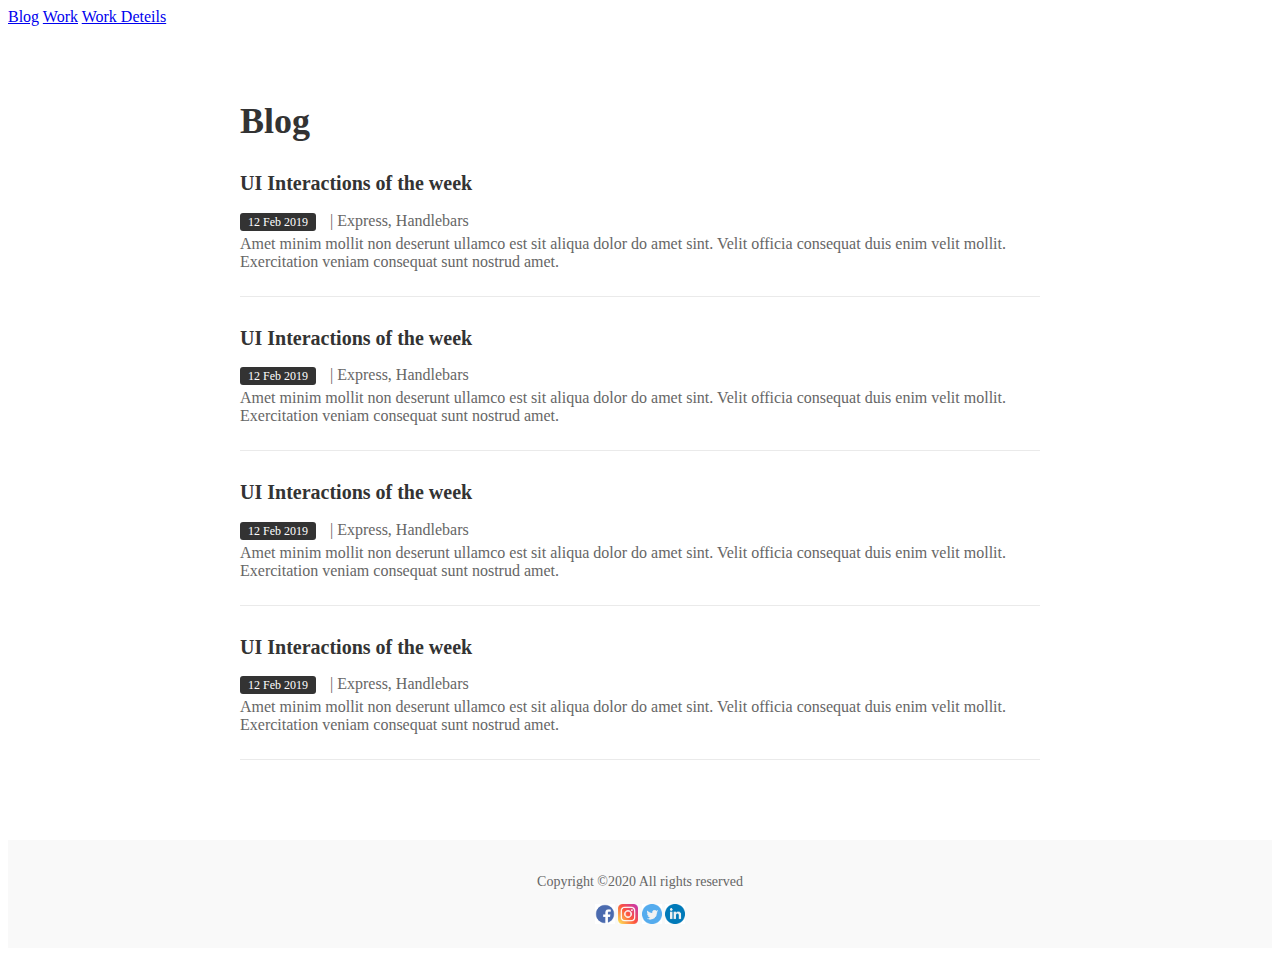
<file: lab5/blog.html>
<!DOCTYPE html>
<html lang="en">
<head>
    <meta charset="UTF-8">
    <meta name="viewport" content="width=device-width, initial-scale=1.0">
    <title>Blog - Personal Portfolio</title>
    <link rel="stylesheet" href="blogstyles/style.css">
</head>
<body>

    <!-- Header Section -->
    <header class="header">
        <nav class="navbar">
            <a href="blog.html" class="nav-link active">Blog</a>
            <a href="work.html" class="nav-link">Work</a>
            <a href="workDeteils.html" class="nav-link">Work Deteils</a>
        </nav>
    </header>

    <!-- Blog Section -->
    <section class="blog">
        <h1>Blog</h1>

        <div class="blog-item">
            <h2>UI Interactions of the week</h2>
            <p><span class="date">12 Feb 2019</span> | Express, Handlebars</p>
            <p>Amet minim mollit non deserunt ullamco est sit aliqua dolor do amet sint. Velit officia consequat duis enim velit mollit. Exercitation veniam consequat sunt nostrud amet.</p>
        </div>

        <div class="blog-item">
            <h2>UI Interactions of the week</h2>
            <p><span class="date">12 Feb 2019</span> | Express, Handlebars</p>
            <p>Amet minim mollit non deserunt ullamco est sit aliqua dolor do amet sint. Velit officia consequat duis enim velit mollit. Exercitation veniam consequat sunt nostrud amet.</p>
        </div>

        <div class="blog-item">
            <h2>UI Interactions of the week</h2>
            <p><span class="date">12 Feb 2019</span> | Express, Handlebars</p>
            <p>Amet minim mollit non deserunt ullamco est sit aliqua dolor do amet sint. Velit officia consequat duis enim velit mollit. Exercitation veniam consequat sunt nostrud amet.</p>
        </div>

        <div class="blog-item">
            <h2>UI Interactions of the week</h2>
            <p><span class="date">12 Feb 2019</span> | Express, Handlebars</p>
            <p>Amet minim mollit non deserunt ullamco est sit aliqua dolor do amet sint. Velit officia consequat duis enim velit mollit. Exercitation veniam consequat sunt nostrud amet.</p>
        </div>
    </section>

    <!-- Footer -->
    <footer class="footer">
        <p>Copyright ©2020 All rights reserved</p>
        <div class="social-icons">
            <a href="#"><img src="[data-uri]" alt="Facebook"></a>
            <a href="#"><img src="[data-uri]" alt="Instagram"></a>
            <a href="#"><img src="[data-uri]" alt="Twitter"></a>
            <a href="#"><img src="[data-uri]" alt="LinkedIn"></a>
        </div>
    </footer>

</body>
</html>
</file>
<file: style.css>
/* Загальні стилі */
body {
    font-family: 'Roboto', sans-serif;
    line-height: 1.6;
    margin: 0;
    padding: 0;
    background-color: #f0f4f8;
    color: #333;
}

header {
    background-color: #009879;
    color: #fff;
    padding: 20px 0;
    text-align: center;
    box-shadow: 0 4px 8px rgba(0, 0, 0, 0.1);
}

header h1 {
    margin: 0;
    font-size: 2.5em;
    letter-spacing: 1px;
}

.nav {
    background-color: #fff;
    padding: 15px 0;
    box-shadow: 0 4px 6px rgba(0, 0, 0, 0.1);
}

.nav ul {
    list-style: none;
    padding: 0;
    text-align: center;
}

.nav ul li {
    display: inline;
    margin: 0 20px;
}

.nav ul li a {
    color: #009879;
    text-decoration: none;
    font-weight: bold;
    font-size: 1.1em;
    padding: 5px 10px;
    border-radius: 5px;
    transition: background-color 0.3s, color 0.3s;
}

.nav ul li a:hover {
    background-color: #009879;
    color: #fff;
}

section {
    margin: 40px auto;
    padding: 30px;
    background-color: #fff;
    border-radius: 10px;
    max-width: 900px;
    box-shadow: 0 6px 12px rgba(0, 0, 0, 0.1);
}

h2 {
    color: #007BFF;
    font-size: 2em;
    margin-bottom: 20px;
}

.profile-img {
    width: 150px;
    height: 150px;
    border-radius: 50%;
    display: block;
    margin: 0 auto 20px;
    box-shadow: 0 4px 8px rgba(0, 0, 0, 0.1);
}

p {
    font-size: 1.1em;
    line-height: 1.8;
    margin-bottom: 20px;
    text-align: center;
}

ul {
    list-style: none;
    padding: 0;
}

ul li {
    font-size: 1.1em;
    margin-bottom: 10px;
}

ul li a {
    color: #009879;
    text-decoration: none;
    transition: color 0.3s;
}

ul li a:hover {
    text-decoration: underline;
}

table {
    width: 100%;
    border-collapse: collapse;
    margin: 20px 0;
    font-size: 1.1em;
}

table, th, td {
    border: 1px solid #ddd;
}

th, td {
    padding: 15px;
    text-align: left;
}

th {
    background-color: #009879;
    color: #fff;
}

tr:nth-child(even) {
    background-color: #f9f9f9;
}

footer {
    text-align: center;
    padding: 20px;
    background-color: #009879;
    color: #fff;
    position: relative;
    bottom: 0;
    width: 100%;
    margin-top: 40px;
}

footer a {
    color: #fff;
    text-decoration: none;
    font-weight: bold;
    transition: color 0.3s;
}

footer a:hover {
    color: #FFD700;
}
</file>
<file: lab4/style/style.css>
* {
    box-sizing: border-box;
    margin: 0;
    padding: 0;
    font-family: 'Helvetica', 'Arial', sans-serif;
}

body {
    padding: 0;
    margin: 0;
    background-color: #f5f5f5;
    display: flex;
    justify-content: center;
    align-items: flex-start;
    min-height: 100vh;
}

.weekly-planner {
    display: grid;
    grid-template-columns: 1fr 4fr; /* 1 колонка для задач, 4 для днів тижня */
    gap: 20px;
    width: calc(100% - 40px);
    max-width: 1600px;
    background-color: #ffffff;
    border: 5px solid #ccc;
    padding: 20px;
    box-shadow: 0 4px 8px rgba(0, 0, 0, 0.1);
}

.header {
    grid-column: 1 / span 2;
    display: grid;
    grid-template-columns: 1fr 1fr 1fr; /* Три колонки: заголовок, поля вводу, чекбокси */
    align-items: center;
    padding-bottom: 10px;
    border-bottom: 2px solid #ccc;
    width: 100%;
    gap: 20px;
}

.week-of,
.habit {
    display: flex;
    justify-content: flex-start;
    align-items: center;
    gap: 5px;
}

h1 {
    font-size: 2.5em;
    justify-self: start;
}

.checklist {
    display: flex;
    flex-direction: column; /* Чекбокси вирівняні вертикально */
    align-items: flex-end;
    justify-self:end; /* Вирівнювання чекбоксів по правому краю */
}

.input-field {
    border: none;
    border-bottom: 1px solid black;
    width: 150px; /* Встановлена ширина полів вводу */
}

.left-column {
    display: flex;
    flex-direction: column;
    gap: 20px;
    padding-right: 20px;
    background-color: rgb(56, 159, 139);
}

.left-column h2 {
    margin-bottom: 5px;
}

ul {
    list-style-type: none;
}

ul li {
    margin-bottom: 10px;
    display: flex;
    align-items: center;
}

input[type="text"] {
    border: none;
    border-bottom: 1px solid #ccc;
    padding: 5px;
    font-size: 1em;
    width: 100%;
}

input[type="checkbox"] {
    margin-right: 10px;
}

.days {
    display: grid;
    grid-template-columns: repeat(3, 1fr); /* Три колонки для днів тижня */
    grid-template-rows: repeat(2, 1fr); /* Два ряди для днів */
    gap: 1px;
}

.day {
    padding: 10px;
    border: 1px solid #ccc;
    background-color: white; /* Додав для фона */
    display: flex;
    flex-direction: column;
    height: 100%;
}

textarea.input-field {
    width: 100%;
    height: 100%;
    resize: none;
    border: none;
    padding: 10px;
    box-sizing: border-box;
    font-size: 1em;
    line-height: 1.5;
}
</file>
<file: prac2/style.css>
body {
    background-color: #f0f8ff;
    color: #333;
    font-family: Arial, sans-serif;
    display: flex;
    justify-content: center;
    align-items: center;
    height: 100vh;
    margin: 0;
}


form {
    background-color: #fff;
    padding: 20px;
    width: 300px;
    border-radius: 8px;
    box-shadow: 0 2px 5px rgba(0,0,0,0.1);
}


h1, h2 {
    text-align: center;
    color: #2c3e50;
    margin-bottom: 15px;
}


label {
    display: block;
    margin-bottom: 5px;
    font-weight: bold;
}

input, select {
    width: 100%;
    padding: 8px;
    margin-bottom: 10px;
    border: 1px solid #ccc;
    border-radius: 4px;
    box-sizing: border-box;
}


button {
    width: 100%;
    padding: 10px;
    background-color: #4CAF50;
    color: #fff;
    border: none;
    border-radius: 4px;
    cursor: pointer;
}

button:hover {
    background-color: #45a049;
}
</file>
<file: prac4/styles.css>
body {
    font-family: Arial, sans-serif;
    display: flex;
    justify-content: center;
    align-items: center;
    height: 100vh;
    margin: 0;
    background-color: #e0e0e0;
}

.keyboard {
    display: grid;
    grid-template-columns: repeat(22, 50px); 
    gap: 5px;
    padding: 20px;
    background-color: #71d8a3;
    border-radius: 10px;
}

.key {
    display: flex;
    justify-content: center;
    align-items: center;
    height: 50px;
    background-color: #fff;
    border: 1px solid #aaa;
    border-radius: 5px;
    box-shadow: 2px 2px 5px rgba(0, 0, 0, 0.2);
    font-size: 14px;
    cursor: pointer;
    transition: all 0.1s ease;
    text-align: center;
    user-select: none;
}

.key.function {
    background-color: #d3d3d3;
}


.key:hover {
    box-shadow: 2px 2px 8px rgba(0, 0, 0, 0.3);
}

.key:active {
    transform: scale(0.95);
    box-shadow: 1px 1px 3px rgba(0, 0, 0, 0.3);
}

.key.esc { background-color: #ffd723; }
.key.space { grid-column: span 6; }
.key.backspace { grid-column: span 2; }
.key.tab { grid-column: span 2; }
.key.enter { grid-column: span 2; }
.key.shift { grid-column: span 2; }
.key.capslock {  }
.key.tilde { grid-column-start: 0; grid-column-end: 2;}
.up-arrow, .down-arrow, .left-arrow, .right-arrow {
    font-weight: bold;
}
.up-arrow {
    grid-column-start: 17;
}

.key.numpad { background-color: #e0e0f0; }
.key.number.four {
    grid-column-start: 19;
}
.key.number.one {
    grid-column-start: 19;
}
.key.numpad_enter {
    grid-row-start: 5;
    grid-row-end: 7;
    grid-column-start: 22;
    height: 105px;
}
.key.number.plus {
    grid-row-start: 3;
    grid-row-end: 7;
    grid-column-start: 22;
    height: 105px;
}

.key.active {
    background-color: #888; 
    box-shadow: 0 2px 5px rgba(0, 0, 0, 0.5) inset; 
}
</file>
<file: lab2/lab2.css>
:root{
    background-color: blanchedalmond;
}


li:first-child {
    font-weight: bold;
}


a:last-child {
    color: red;
}


input:disabled {
    background-color: gray;
}


div > p {
    font-weight: bold;
}


a[href^="https"] {
    color: green;
}

input[type="text"] {
    border: 1px solid blue;
}


li:first-child, li:last-child {
    font-size: 24px;
}


div p {
    font-size: 16px;
}



input[type="checkbox"] {
    appearance: none; 
    width: 15px;
    height: 15px;
    border: 2px solid black;
    cursor: pointer;
}


input[type="checkbox"] {
    background-color: white;
}


input[type="checkbox"]:checked {
    background-color: pink;
}


li > a {
    text-decoration: underline;
}


li:nth-child(even) {
    font-weight: bold;
}


input[type="text"]:not(:disabled) {
    background-color: lightgray;
}


p:first-child {
    font-size: 24px;
}


.special + li {
    text-decoration: line-through;
}


p::first-letter {
    font-size: 36px;
}


a::after {
    content: "↗️";
}
</file>
<file: lab5/blogstyles/style.css>
/* Blog Page Styles */
.blog {
    padding: 50px;
    max-width: 800px;
    margin: 0 auto;
}

.blog h1 {
    font-size: 36px;
    font-weight: bold;
    color: #333;
    margin-bottom: 30px;
}

.blog-item {
    margin-bottom: 30px;
    border-bottom: 1px solid #eaeaea;
    padding-bottom: 20px;
}

.blog-item h2 {
    font-size: 20px;
    color: #333;
}

.blog-item p {
    margin: 5px 0;
    color: #666;
}

.blog-item .date {
    background-color: #333;
    color: #fff;
    font-size: 12px;
    padding: 2px 8px;
    border-radius: 3px;
    margin-right: 10px;
}

.footer {
    text-align: center;
    padding: 20px;
    background-color: #f9f9f9;
    color: #666;
    font-size: 14px;
}

.social-icons img {
    width: 20px;
    height: 20px;
}
</file>
